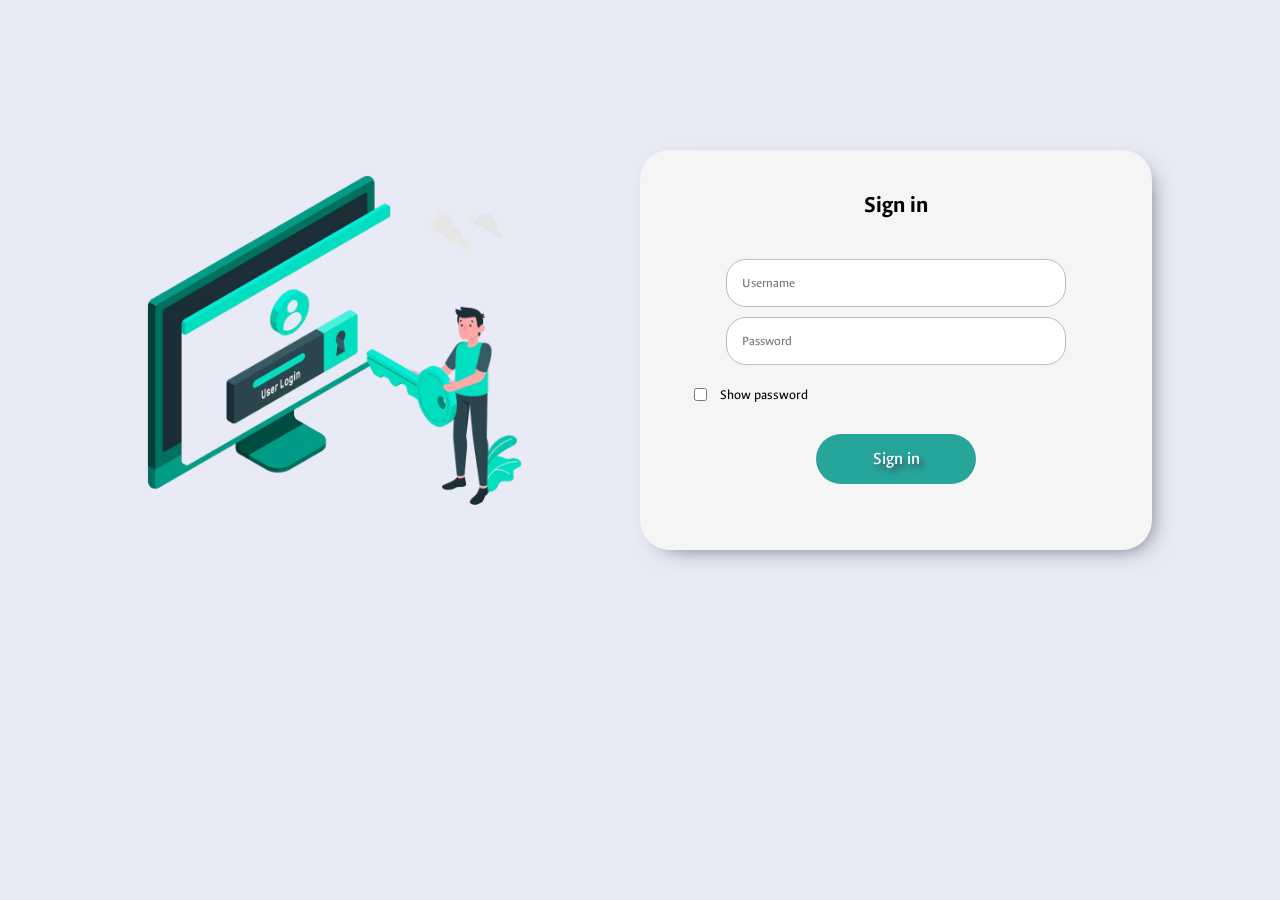
<file: index.html>
<!DOCTYPE html>
<html lang="en">

<head>
    <meta charset="UTF-8" />
     <link rel="icon" href="./assets/favicon.png" />
    <meta name="viewport" content="width=device-width, initial-scale=1.0" />
    <title>Login</title>
    <link rel="stylesheet" href="style.css" />
    <script src="https://code.jquery.com/jquery-3.6.0.min.js"></script>
</head>

<body class="light-theme">
    <!--Displays login form with an image-->
    <div class="login-holder">
       
        <!--login page image-->
        <div class="login-img-holder">
            <img src="./assets/login-concept-illustration.png" alt="Login Image" />
        </div>
        <div class="login-container">
             <h2>Sign in</h2>
            <form id="login-form">
                <input type="text" id="username" placeholder="Username" required  class="log-input"/>
                <input type="password" id="password" placeholder="Password" required class="log-input" />
                <div class="show-password">
                    <div class="check-holder">
                    <input type="checkbox" id="togglePassword" class="toggle-password"/>
                    <span class="checkmark">Show password</span>
               </div>
                </div>
                <div class="remember-me">
                <button type="submit" class="login-btn">Sign in</button>
                <p id="error-message"></p>
                </div>
            </form>
        </div>
    </div>


    <script src="script.js"></script>
</body>

</html>
</file>
<file: style.css>
@import url('https://fonts.googleapis.com/css2?family=Ancizar+Sans:ital,wght@0,100..1000;1,100..1000&display=swap');


body {
    margin: 0;
    font-family: "Ancizar Sans", sans-serif;
    /*transition: background 0.4s ease, color 0.4s ease; */
}
*{
    font-family: "Ancizar Sans", sans-serif !important;
}
.light-theme {
    background: rgb(232, 234, 246);
    color: #000;
}
/*styling for dark theme*/

.dark-theme {
    background: #121212;
    color: #f4f4f4;
}
/*styling for colored theme*/
.colored-theme {
    background: #574b90;
    color: #fff;
}

.colored-theme .navbar {
    background-color: #40739e;
}



/* Default top nav style */
.navbar {
    display: flex;
    flex-direction: row;
    justify-content: space-around;
    background-color: rgb(38, 166, 154);
    color: white;
    padding: 10px;
}
#logout-btn{
    background-color: transparent;
    font-size: 15px;
    line-height: 20px;
}
/* Side nav layout */
body.side-nav .navbar {
    flex-direction: column;
    align-items: flex-start;
    height: 100vh;
    width: 200px;
    position: fixed;
    top: 0;
    bottom: 0;
    left: 0;
}
body.side-nav nav{
  
position: absolute;
top: 10%;
   flex-direction: column;
}
body .side-nav nav #logout-btn{
    text-align: left;
}
.colored-theme body.side-nav nav a:hover ,.colored-theme body.side-nav nav a.active{
    background-color: #f44336;
}
body.side-nav main {
    margin-left: 210px;
}

nav {
    display: flex;
    gap: 10px;
    flex-wrap: wrap;
}

nav a,
nav button {
    color: white;
    text-decoration: none;
    font-size: 15px;
    line-height: 20px;
    /* background: #555; */
    border: none;
    padding: 8px 12px;
    cursor: pointer;
}
#logout-btn{
  border-color: transparent;
  border-radius: 10px;
  outline: none;
}
nav a:hover,
#logout-btn:hover {
    background: rgb(0, 96, 100);
-webkit-box-shadow: 8px 8px 25px -1px rgba(122, 169, 170, 0.79);
-moz-box-shadow: 8px 8px 25px -1px rgba(122, 169, 170, 0.79);
box-shadow: 8px 8px 25px -1px rgba(122, 169, 170, 0.79);
text-shadow: 4px 4px 6px rgba(138, 138, 141, 1);
border-radius: 10px;
transition: background-color 0.5s ease

}
.colored-theme nav a,.colored-theme #logout-btn{
    text-shadow: 4px 4px 6px rgba(138, 138, 141, 1);
 ;
}
.colored-theme nav a:hover,
.colored-theme #logout-btn:hover{
    background-color: #ff6348;
}
main {
    padding: 40px;
}

.login-holder {
    display: flex;
    flex-direction: row;
    align-content: center;
    padding-top: 150px;
}

.login-img-holder {
    width: 50%;
    justify-content: center;
    text-align: center;

}

.login-img-holder img {
    width: 70%;


    margin-bottom: auto;
}

/*___CODE FOR LOGIN FORM___*/
.login-container {
    width: 40%;
    max-height: 400px;

    -webkit-box-shadow: 8px 8px 24px -13px rgba(66, 68, 90, 1);
    -moz-box-shadow: 8px 8px 24px -13px rgba(66, 68, 90, 1);
    box-shadow: 8px 8px 24px -13px rgba(66, 68, 90, 1);
    border-radius: 30px;
    background: rgb(245, 245, 245);
}

.login-container h2 {
    text-align: center;
    margin-bottom: 40px;
    margin-top: 40px;

}

.login-form {
    padding-top: 20px;
}

.log-input {
    display: block;
    width: 60%;
    padding: 15px;
    margin: auto;
    margin-bottom: 10px;
    border-radius: 20px;
    border: 1px solid rgb(189, 189, 189);
}

.log-input:focus,
.log-input:active {
    outline: none;
    border: 1px solid rgb(38, 166, 154);
}

.show-password div {
    font-size: 14px;
    margin-bottom: 10px;


}

.check-holder {
    display: flex;
    align-items: center;
    gap: 10px;
}

.show-password {
    margin-left: 50px;
    margin-top: 20px;
}

#error-message {
    margin-top: 10px;
    margin-bottom: 10px;
    color: red;
    font-size: 14px;
}

.remember-me {
    text-align: center;
}

.login-btn {
    margin-top: 20px;
    font-size: 18px;
    margin-bottom: 20px;
    line-height: 24px;
    font-weight: 500;
    height: 50px;
    width: 160px;
    border-radius: 30px;
    text-shadow: 4px 4px 6px rgba(66, 68, 90, 1);
    background: rgb(38, 166, 154);
    color: white;
    cursor: pointer;
    outline: none;
    border: transparent;
}

.login-btn:hover {
    background: rgb(0, 96, 100);
    -webkit-box-shadow: 8px 8px 29px 9px rgba(205, 205, 215, 1);
    -moz-box-shadow: 8px 8px 29px 9px rgba(205, 205, 215, 1);
    box-shadow: 8px 8px 29px 9px rgba(205, 205, 215, 1);
}

/* Side nav support */
.side-nav .navbar {
    flex-direction: column;
    align-items: flex-start;
}

body.light-theme,
body.dark-theme,
body.colored-theme {
    transition: background-color 0.6s ease, color 0.6s ease;
}

input,
select,
button,
.container,
.form-container {
    transition: background-color 0.4s ease, color 0.4s ease, border 0.4s ease;
}

/*Welcome page code*/
.welcm-links{
    margin-top: 30px;
    margin-bottom: 30px;
}
.welcm-links a{
    margin-right: 10px;
  color: rgb(26, 35, 126);
}
.welcm-links a:hover{
    color: rgb(0, 96, 100);
}
.page-title{
    font-size: 24px;
    color: rgb(97, 97, 97);
}
.colored-theme .page-title{
    color: #dcdde1;
}
.dark-theme .page-title{
    color: #dfe6e9;
}
.welcome-card {
    text-align: center;
border-radius: 40px;
padding: 20px 40px;
width: 600px;
 margin: auto;
margin-top: 50px;
}
.light-theme .welcome-card{
     -webkit-box-shadow: 8px 8px 24px -13px rgba(66, 68, 90, 1);
    -moz-box-shadow: 8px 8px 24px -13px rgba(66, 68, 90, 1);
    box-shadow: 8px 8px 24px -13px rgba(66, 68, 90, 1);
    
    background: rgb(245, 245, 245);
}
.colored-theme .welcome-card{
    background-color: #8c7ae6;
    
    -webkit-box-shadow: 8px 8px 24px -13px #aaa69d;
    -moz-box-shadow: 8px 8px 24px -13px #aaa69d;
    box-shadow: 8px 8px 24px -13px #aaa69d;
}
.colored-theme .welcm-links a{
     color: #dcdde1;
    
}
.colored-theme .welcm-links a:hover{
   color: #2c2c54;
}
.dark-theme .welcome-card{
    background-color: #2d3436;
-webkit-box-shadow: 0px 8px 21px 0px rgba(96, 131, 128, 1);
-moz-box-shadow: 0px 8px 21px 0px rgba(96, 131, 128, 1);
box-shadow: 0px 8px 21px 0px rgba(96, 131, 128, 1);

}
.dark-theme .welcm-links a{
    color: #55efc4;
}
.dark-theme .welcm-links a:hover{
    color: #eccc68;
}
/*Configuration page*/
.page-title-2{
    color: rgb(97, 97, 97);
    font-size: 24px;
    line-height: 32px;
    margin-top: 30px;
    margin-bottom: 30px;
    text-transform: capitalize;
}
.dark-theme .page-title-2,.colored-theme .page-title-2{
    color: #f4f4f4;
}
.dropdown-holder{
margin-bottom: 60px;
}
.dropdown-holder label{
    font-size: 16px;
    line-height: 21px;
}
.dropdown-holder select{
    width: 180px;
    height: 50px;
    margin-left: 20px;
    font-size: 16px;
    outline: none;
    border: 1px solid darkcyan;
    padding: 10px;
   
}
.dropdown-holder select option{
    font-size: 16px;
    line-height: 21px;

}
/*CODE FOR DATA TABLE PAGE*/


.container {
  width: 90%;
  margin: 20px auto;
  padding: 20px;
  background-color: transparent;
  box-shadow: 0 2px 10px rgba(0, 0, 0, 0.1);
}

.add-user{
    font-size: 17px;
      line-height: 24px;
    font-weight: 500;
    height: 50px;
    width: 160px;
    border-radius: 30px;
    text-shadow: 4px 4px 6px rgba(66, 68, 90, 1);
   
    margin-top: 20px;
    margin-bottom: 20px;
    color: #ffffff !important;
     cursor: pointer;
    outline: none;
    border: transparent;
}
.add-user a{
    text-decoration:  none !important;
     color: #ffffff;

}
.colored-theme .add-user a{
    color: #ffffff;
}
.colored-theme .add-user{
     background: #34ace0;
}
.colored-theme .add-user:hover{
    background-color: #cd6133;
}
.light-theme .add-user{
    background-color: #0652DD;
}
.light-theme .add-user:hover{
    background-color: #2bcbba;
}
.dark-theme .add-user{
    background-color: #be2edd;
}
.dark-theme .add-user:hover{
    background-color: #D980FA;
}
.table-container {
  overflow-x: auto;
  
  margin-top: 20px;
}

#dataTable,#dataTable2 {
  width: 100%;
  border-collapse: collapse;
  min-width: 600px;

}

#dataTable th, #dataTable td,#dataTable2 th, #dataTable2 td {
  padding: 12px;
  text-align: left;
  border: 1px solid #ddd;
}

#dataTable th,#dataTable2 th {
  background-color: #f2f2f2;
  
}
.dark-theme #dataTable th ,.dark-theme #dataTable2 th{
  background-color: #232D3F;

}
.colored-theme #dataTable th,.colored-theme #dataTable2 th{
  background-color: #40739e;    

}
.colored-theme #dataTable,.colored-theme #dataTable2{
    background-color: #8c7ae6;
}

button.view {
      padding: 5px 10px;
  margin: 0 5px;
  cursor: pointer;
  border: none;
  border-radius: 4px;
  font-size: 14px;
  background-color: #4CAF50;
  color: white;
}
.dark-theme button.view {
  background-color: #03C988;
  color: white;
}
.colored-theme button.view {
  background-color: #44bd32;    
  color: white;
}
button.edit {
      padding: 5px 10px;
  margin: 0 5px;
  cursor: pointer;
  border: none;
  border-radius: 4px;
  font-size: 14px;
  background-color: #FFA500;
  color: white;
}
.dark-theme button.edit {
  background-color: #D89216;
  color: white;
}
button.delete {
      padding: 5px 10px;
  margin: 0 5px;
  cursor: pointer;
  border: none;
  border-radius: 4px;
  font-size: 14px;
  background-color: #f44336;
  color: white;
}
.dark-theme button.delete {
  background-color: #950101;
  color: white;
}
.colored-theme button.delete {
  background-color: #F15A59;    
  color: white;
}
button.export {
      padding: 5px 10px;
  margin: 0 5px;
  cursor: pointer;
  border: none;
  border-radius: 4px;
  font-size: 14px;
  background-color: #008CBA; 
  color: white;
}
.dark-theme button.export {
  background-color: #3282B8;
  color: white;
}
.colored-theme button.export {
  background-color: #B33771;    
  color: white;
}

/*__---NAV TABS CODE ---____*/
  .tab {
    overflow: hidden;
    
  }
  .tab button {
    background-color: inherit;
    float: left;
    border: none;
    outline: none;
    cursor: pointer;
    padding: 14px 16px;
    transition: 0.3s;
 font-size: 17px;
    
  }
  .tab button:hover {
    background-color: #ddd;
  }
  .tab button .active {
    background-color: #ccc;
  }
  .colored-theme .tab button{
    border: 2px solid #474787;
    background-color: #D6A2E8;
    box-shadow: 10px 10px 83px 0px rgba(112,111,211,0.75) inset;
-webkit-box-shadow: 10px 10px 83px 0px rgba(112,111,211,0.75) inset;
-moz-box-shadow: 10px 10px 83px 0px rgba(112,111,211,0.75) inset;
    color: white;
  }
  .colored-theme .tab button:hover{
    background-color: #ff793f;
    -webkit-box-shadow: 8px 8px 25px -1px rgba(122, 169, 170, 0.79);
-moz-box-shadow: 8px 8px 25px -1px rgba(122, 169, 170, 0.79);
box-shadow: 8px 8px 25px -1px rgba(122, 169, 170, 0.79);
text-shadow: 4px 4px 6px rgba(138, 138, 141, 1);
  }
  .colored-theme .tab button.active{
    background-color: #227093;
     -webkit-box-shadow: 8px 8px 25px -1px rgba(122, 169, 170, 0.79);
-moz-box-shadow: 8px 8px 25px -1px rgba(122, 169, 170, 0.79);
box-shadow: 8px 8px 25px -1px rgba(122, 169, 170, 0.79);
text-shadow: 4px 4px 6px rgba(138, 138, 141, 1);

  }
  /*light theme tab content customization*/
  .light-theme .tab button{
      background-color: #006266;
      -webkit-box-shadow: 8px 8px 24px -6px rgba(66, 68, 90, 1);
-moz-box-shadow: 8px 8px 24px -6px rgba(66, 68, 90, 1);
box-shadow: 8px 8px 24px -6px rgba(66, 68, 90, 1);
color: #ffffff;
  }
  .light-theme .tab button:hover{
      background-color: #1289A7;
  }
  .light-theme .tab button.active{
      background-color: #12CBC4;
  }
  /*dark theme tab content customization*/
  .dark-theme .tab button{
      background-color: #dfe4ea;
      color: #121212;
          -webkit-box-shadow: 8px 8px 24px -6px rgba(66, 68, 90, 1);
-moz-box-shadow: 8px 8px 24px -6px rgba(66, 68, 90, 1);
box-shadow: 8px 8px 24px -6px rgba(66, 68, 90, 1);
  }
    .dark-theme .tab button:hover{
      background-color: #1289A7;
      color: #ffffff;
  }
  .dark-theme .tab button.active{
      background-color: #079992;
      color: #ffffff;
  }
  .tab-header{
    font-size: 21px;
    line-height: 26px;
  }
  .tabcontent {
    padding: 20px;
    display: none;
  }
  .tabcontent.active {
    display: block;
  }


  /*_____------ADD USER FORM-----____*/
.add-user-form{
    width: 800px;
    margin: auto;
    border-radius: 40px;
   padding: 40px;
    box-shadow: 10px 10px 83px -5px rgba(112,111,211,0.75);
-webkit-box-shadow: 10px 10px 83px -5px rgba(112,111,211,0.75);
-moz-box-shadow: 10px 10px 83px -5px rgba(112,111,211,0.75);
}
.colored-theme .add-user-form{
    background-color:#8c7ae6 ;
}
 .add-user-form .form-group,.modal-content .form-group{
      margin-bottom: 15px;
     
    }
   .add-user-form label {
      display: block;
      font-weight: bold;
    }
    .submit-btn-holder{
      text-align: center;
    }
   .add-user-form input, .add-user-form select, .add-user-form textarea,.modal-content textarea,.modal-content input,.modal-content select{
    background-color: transparent;
    
      padding: 8px;
      margin-top: 5px;
    }
   .colored-theme .add-user-form input, .colored-theme .add-user-form select, .colored-theme .add-user-form textarea ,.colored-theme .add-user-form input:focus{
    border: 1px solid white;
    outline: 0;
    
   }

.colored-theme .add-user-form input,.colored-theme .add-user-form select, .colored-theme .add-user-form textarea ,.colored-theme .add-user-form input:focus
{
    color: #ffffff;
}
.colored-theme .add-user-form select>option,.colored-theme .add-user-form .autocomplete-list{
    background-color: #8c7ae6;
    color: #ffffff;
}

    .add-user-form .form-input{
        width: 100%;
    }
    .add-user-form .error {
      color: red;
      font-size: 0.9em;
      margin-top: 10px;
    }
    .colored-theme .add-user-form .error{
        color: #6F1E51;
    }
   .add-user-form button {
      padding: 10px 15px;
      font-size: 16px;
      cursor: pointer;
      width: 150px;
      border-radius: 25px;
      text-shadow: 4px 4px 6px rgba(66, 68, 90, 1);
      cursor: pointer;
    }
    .colored-theme .add-user-form button{
        background-color: #227093;
        border-color: transparent;
        color: #ffffff !important;
    }
    .colored-theme .add-user-form button:hover{
        background-color: #38ada9;
       box-shadow: 10px 10px 83px -5px rgba(37,37,45,0.75);
-webkit-box-shadow: 10px 10px 83px -5px rgba(37,37,45,0.75);
-moz-box-shadow: 10px 10px 83px -5px rgba(37,37,45,0.75);
    }
    /*light theme customization for add user form*/
    .light-theme .add-user-form button{
         background: rgb(38, 166, 154);
          border-color: transparent;
        color: #ffffff !important;
    }
    .light-theme .add-user-form button:hover{
        background: rgb(0, 96, 100);
    }
    .light-theme .add-user-form{
        color: #4b4b4b;
    }
 
   .light-theme .add-user-form input, .light-theme .add-user-form select, .light-theme .add-user-form textarea ,.light-theme .add-user-form input:focus{
    border: 1px solid #4b4b4b !important;
    outline: 0;
    
   }

.light-theme .add-user-form input,.light-theme .add-user-form select, .light-theme .add-user-form textarea ,.light-theme .add-user-form input:focus
{
    color: #4b4b4b;
}
.light-theme .add-user-form select>option,.light-theme .add-user-form .autocomplete-list{
    background-color: #ffffff;
    color: #4b4b4b;
}
/*DARK THEME ADD USER FORM*/
.dark-theme .add-user-form{
    -webkit-box-shadow: 0px 8px 21px 0px rgba(96, 131, 128, 1);
-moz-box-shadow: 0px 8px 21px 0px rgba(96, 131, 128, 1);
box-shadow: 0px 8px 21px 0px rgba(96, 131, 128, 1);
color: #ffffff;
}

 .dark-theme .add-user-form button{
        background-color: #079992;
        border-color: transparent;
        color: #ffffff !important;
    }
    .dark-theme .add-user-form button:hover{
        background-color: #60a3bc;
       box-shadow: 10px 10px 83px -5px rgba(37,37,45,0.75);
-webkit-box-shadow: 10px 10px 83px -5px rgba(37,37,45,0.75);
-moz-box-shadow: 10px 10px 83px -5px rgba(37,37,45,0.75);
    }
       .dark-theme .add-user-form input, .dark-theme .add-user-form select, .dark-theme .add-user-form textarea ,.dark-theme .add-user-form input:focus{
    border: 1px solid white;
    outline: 0;
    
   }

.dark-theme .add-user-form input,.dark-theme .add-user-form select, .dark-theme .add-user-form textarea ,.dark-theme .add-user-form input:focus
{
    color: #ffffff;
}
.dark-theme .add-user-form select>option,.dark-theme .add-user-form .autocomplete-list{
    background-color: #000;
    color: #ffffff;
}
    /*autocomplete list*/
    .add-user-form .autocomplete-list {
      border: 1px solid #ccc;
      position: absolute;
      background: #fff;
      z-index: 10;
      max-height: 100px;
      overflow-y: auto;
    }
   .add-user-form .autocomplete-item {
      padding: 5px;
      cursor: pointer;
    }
   .add-user-form .autocomplete-item:hover {
      background-color: #eee;
    }

/*EDIT MODAL CODE*/
@keyframes fadeOut {
  from { opacity: 1 }
  to { opacity: 0 }
}
/* Modal Wrapper */
#editModal {
  display: none;
  position: fixed;
  inset: 0;
  background: rgba(0, 0, 0, 0.5);
  justify-content: center;
  align-items: center;
  z-index: 1000;
  animation: fadeIn 0.3s ease-in-out;
 
}

/* Modal Content */
#editModal .modal-content {
  background: #fff;
  padding: 20px;
  border-radius: 8px;
  width: 90%;
  max-width: 500px;
  animation: slideIn 0.3s ease-in-out;
  max-height: 90vh;
  overflow-y: auto;
  box-shadow: 0 10px 25px rgba(0,0,0,0.2);
}
.colored-theme #editModal .modal-content{
  background-color: #574b90;
  color: #ffffff;
}
.dark-theme #editModal .modal-content{
  background-color: #000;
  color: #ffffff;
}
#editModal .modal-content::-webkit-scrollbar {
  width: 5px;
}

/* Animations */
@keyframes fadeIn {
  from { opacity: 0 }
  to { opacity: 1 }
}

@keyframes slideIn {
  from { transform: translateY(-50px); opacity: 0 }
  to { transform: translateY(0); opacity: 1 }
}
.modal-buttons{
    margin-top: 15px;
}
.colored-theme .modal-content input,.colored-theme .modal-content select, .colored-theme .modal-content textarea ,.colored-theme .modal-content input:focus
{
    color: #ffffff;
}
.colored-theme .modal-content select>option,.colored-theme .modal-content .autocomplete-list{
    background-color: #8c7ae6;
    color: #ffffff;
}
   .colored-theme .modal-content input, .colored-theme .modal-content select, .colored-theme .modal-content textarea ,.colored-theme .modal-content input:focus{
    border: 1px solid white;
    outline: 0;
    
   }
   /*light themed modal color*/
.light-theme .modal-content input,.light-theme .modal-content select, .light-theme .modal-content textarea ,.light-theme .modal-content input:focus
{
    color: #4b4b4b;
}
.light-theme .modal-content select>option,.light-theme .modal-content .autocomplete-list{
    background-color: #ffffff;
    color: #4b4b4b;
}
   .light-theme .modal-content input, .light-theme .modal-content select, .light-theme .modal-content textarea ,.light-theme .modal-content input:focus{
    border: 1px solid #4b4b4b;
    outline: 0;
    
   }
/*dark theeme modal color*/
.dark-theme .modal-content input,.dark-theme .modal-content select, .dark-theme .modal-content textarea ,.dark-theme .modal-content input:focus
{
    color: #ffffff;
}
.dark-theme .modal-content select>option,.dark-theme .modal-content .autocomplete-list{
    background-color: #121212;
    color: #ffffff;
}
   .dark-theme .modal-content input, .dark-theme .modal-content select, .dark-theme .modal-content textarea ,.dark-theme .modal-content input:focus{
    border: 1px solid #ffffff;
    outline: 0;
    
   }
    .modal-content .form-input{
        width: 100%;
    }
    .modal-content .error {
      color: red;
      font-size: 0.9em;
      margin-top: 10px;
    }
    .colored-theme .modal-content .error{
        color: #6F1E51;
    }
/* Responsive Design */
@media all and (min-width:320px) and (max-width:767px) {
    .login-holder {

        display: block;
        padding-top: 20px;
        padding-bottom: 20px;


    }

    .login-img-holder {
        width: initial;
        display: block;
        text-align: center !important;
        justify-content: center;
        align-items: center;
        margin-top: 30px;

    }

    .login-img-holder img {
        width: auto;
        height: 150px;
        justify-self: center;

    }

    .login-container {
        margin: 0 auto;
        display: block;
        background: none;
        box-shadow: none;

    }

    .log-input {
        width: 90%;
    }


    .login-btn {
        font-size: 15px;
        line-height: 21px;
        height: 40px;
        width: 140px;
    }
button.export,button.delete,.button.edit,button.view{
    margin-bottom: 8px;
}


}

/*LOGIN PAGE*/
@media (min-width: 768px) and (max-width: 991px) {
    .login-holder {
        flex-direction: row;
        padding-top: 50px;
        gap: 20px;
    }

    .login-img-holder {
        width: 45%;
    }

    .login-container {
        width: 45%;
        margin: 20px;
    }

    .login-img-holder img {
        width: 90%;
    }

    .login-btn {
        margin-bottom: 40px;
    }
    button.export,button.delete,.button.edit,button.view{
    margin-bottom: 8px;
}
}

@media (max-width: 768px) {
    nav {
        flex-direction: column;
        gap: 5px;
    }


    main {
        width: 90%;
        margin: auto;
    }

    .navbar {
        padding: 10px 5px;
        flex-wrap: wrap;
    }

    nav a,
    nav button {
        width: 100%;
        text-align: center;
    }

    .side-nav .navbar {
        flex-direction: column;
        align-items: flex-start;
    }
}

/*EDIT MODAL*/
/* Responsive adjustments */
@media (max-width: 480px) {
  #editModal .modal-content {
    padding: 15px;
    width: 300px;
    
  }
 
}
@media all and (min-width:499px) and (max-width:767px){
    #editModal .modal-content{
        width: 400px;
    }
}
/*welcome card width adjustement*/
@media all and (min-width : 320px) and (max-width : 767px){
    .welcome-card{
        width: 70%;
    }
    .welcm-links a{
        display: block;
        margin-bottom: 10px;
    }
    .add-user-form{
        width: 80%;
    }
}
@media all and (min-width : 768px) and (max-width : 991px){
    .welcome-card{
        width: 77%;
    }
    .welcm-links a{
        display: block;
        margin-bottom: 10px;
    }
    .add-user-form{
        width: 80%;
    }
    
}
@media all and (min-width :992px) and (max-width : 1299px){
    .welcome-card{
        width: 77%;
    }
 
    .add-user-form{
        width: 80%;
    }
    button.export,button.delete,.button.edit,button.view{
    margin-bottom: 10px;
}

}
</file>
